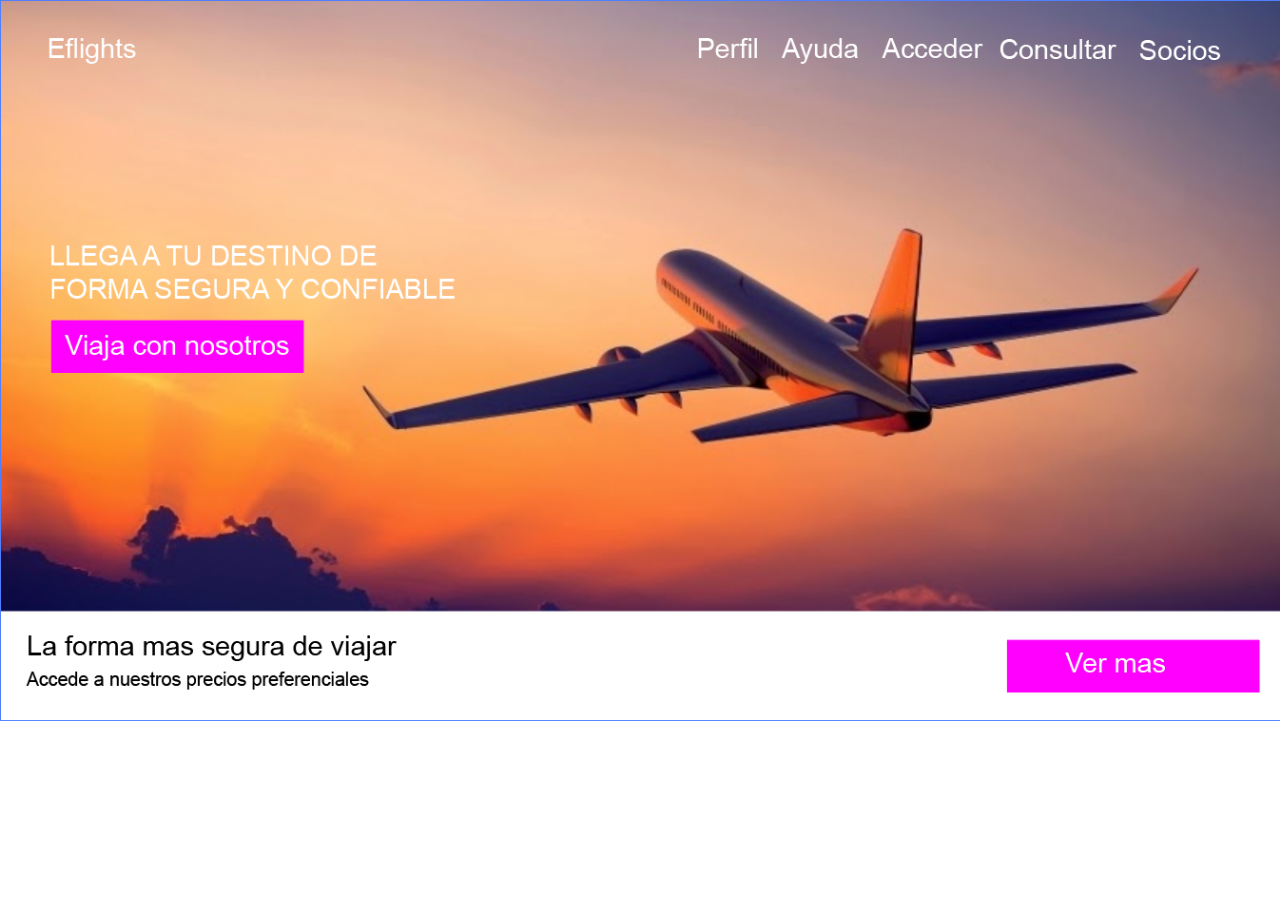
<file: index.html>
<!DOCTYPE html>
<html lang="en">
<head>
    <meta charset="UTF-8">
    <meta http-equiv="X-UA-Compatible" content="IE=edge">
    <meta name="viewport" content="width=device-width, initial-scale=1.0">
    <link rel="stylesheet" href="style.css">
    <title>Index</title>
</head>
<body>
    <img class="imagen" src="./imagenes/Index.png" alt="">
</body>
</html>
</file>
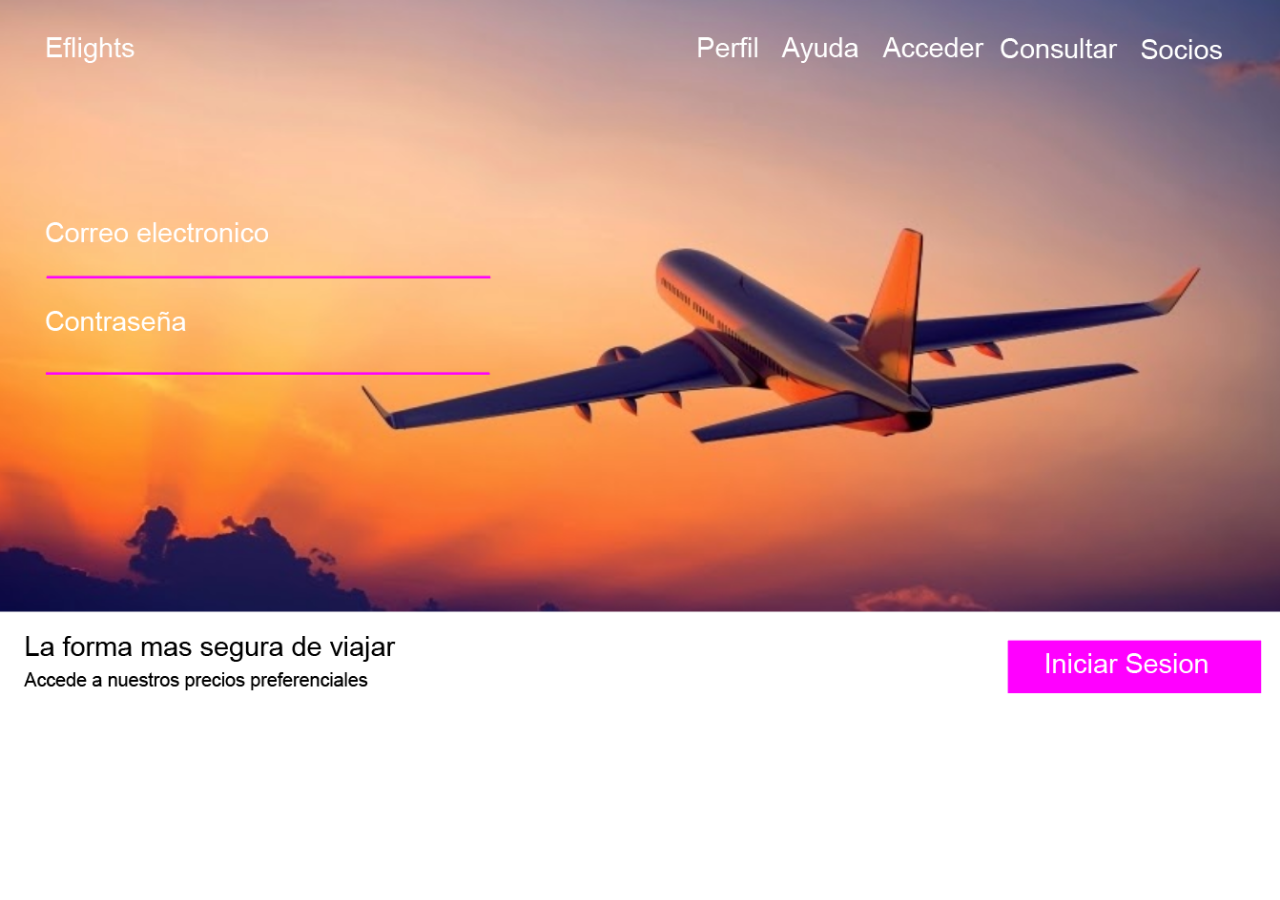
<file: acceder.html>
<!DOCTYPE html>
<html lang="en">
<head>
    <meta charset="UTF-8">
    <meta http-equiv="X-UA-Compatible" content="IE=edge">
    <meta name="viewport" content="width=device-width, initial-scale=1.0">
    <link rel="stylesheet" href="style.css">
    <title>Index</title>
</head>
<body>
    <img class="imagen" src="./imagenes/acceder.png" alt="">
</body>
</html>
</file>
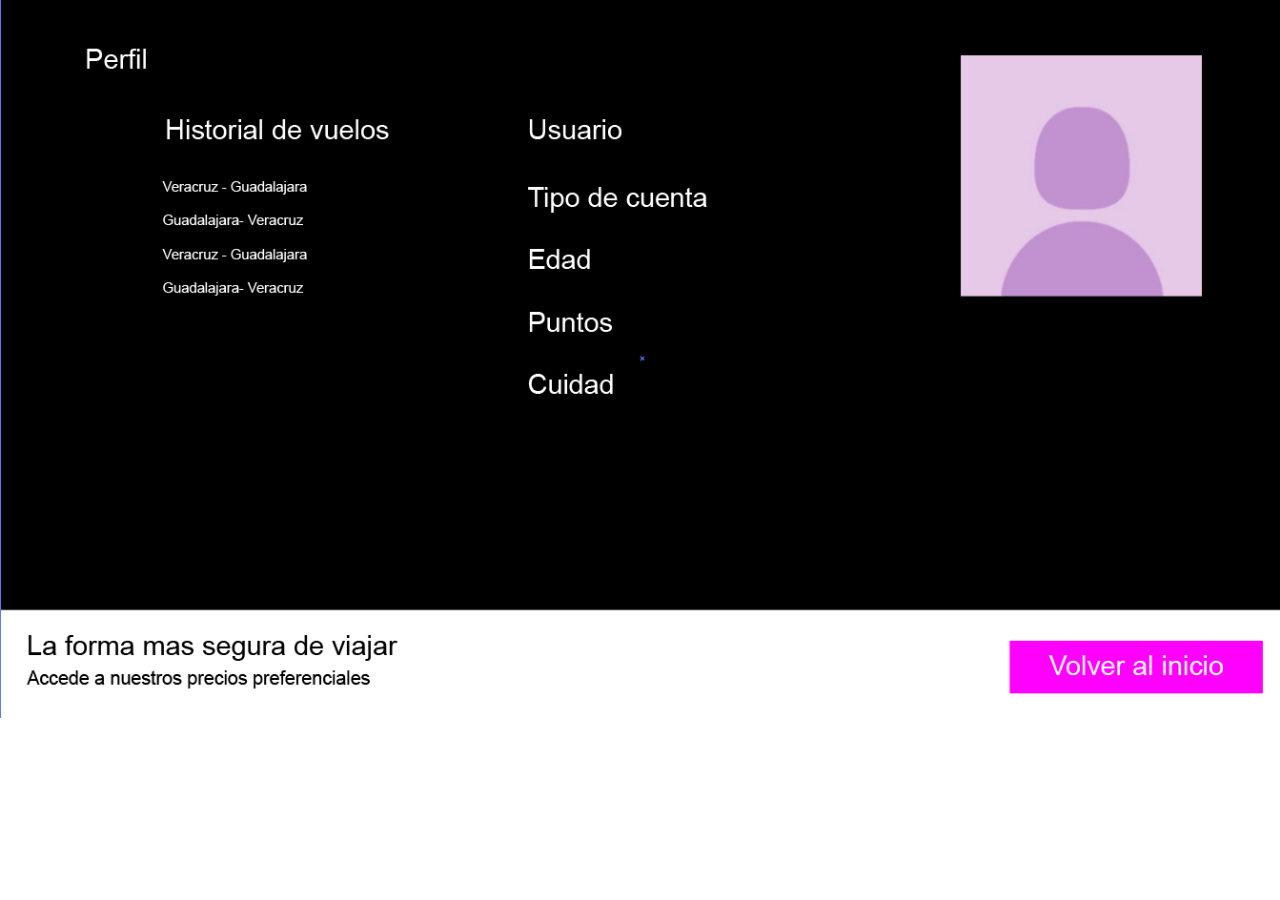
<file: cuenta.html>
<!DOCTYPE html>
<html lang="en">
<head>
    <meta charset="UTF-8">
    <meta http-equiv="X-UA-Compatible" content="IE=edge">
    <meta name="viewport" content="width=device-width, initial-scale=1.0">
    <link rel="stylesheet" href="style.css">
    <title>Index</title>
</head>
<body>
    <img class="imagen" src="./imagenes/cuenta.png" alt="">
</body>
</html>
</file>
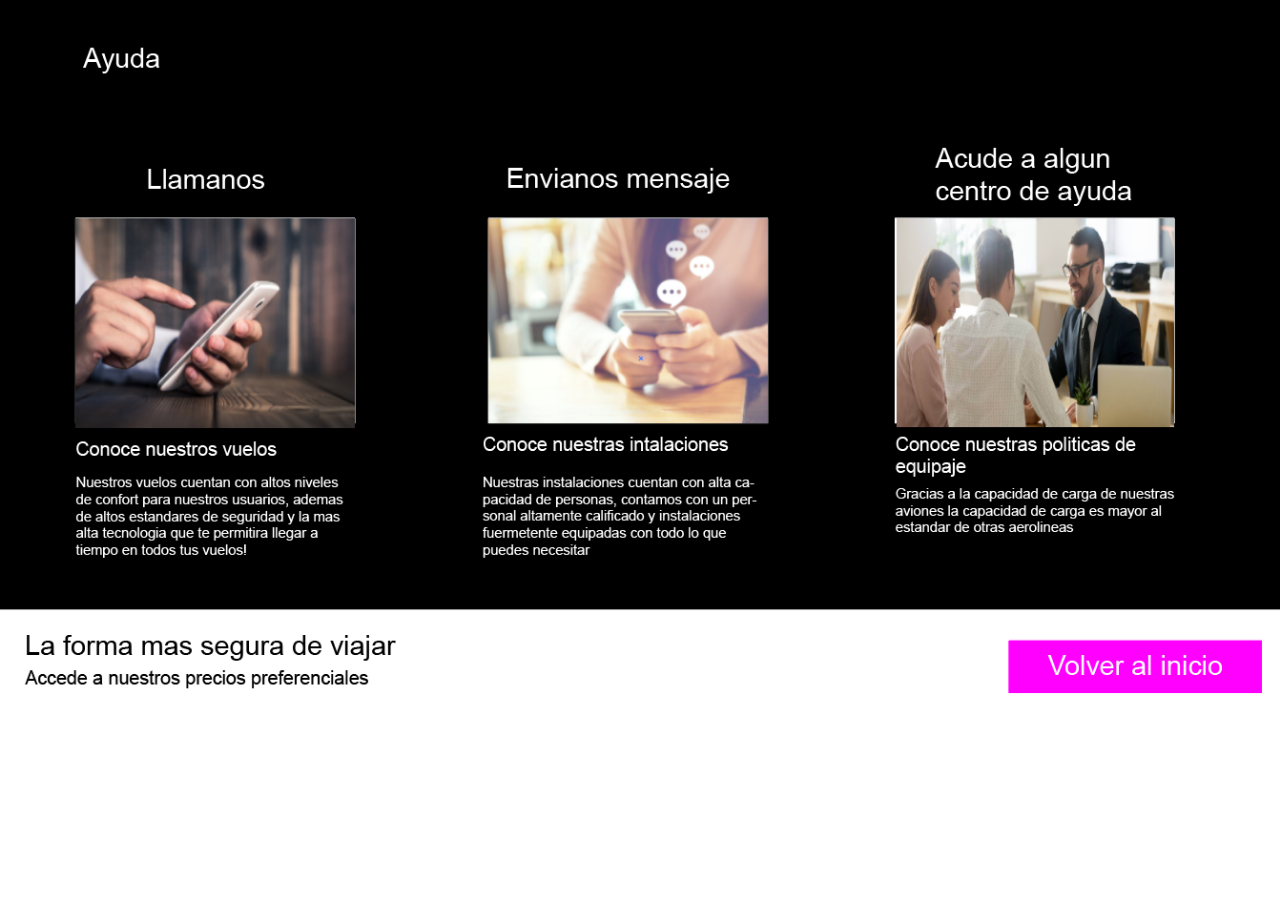
<file: datos.html>
<!DOCTYPE html>
<html lang="en">
<head>
    <meta charset="UTF-8">
    <meta http-equiv="X-UA-Compatible" content="IE=edge">
    <meta name="viewport" content="width=device-width, initial-scale=1.0">
    <link rel="stylesheet" href="style.css">
    <title>Index</title>
</head>
<body>
    <img class="imagen" src="./imagenes/Datos.png" alt="">
</body>
</html>
</file>
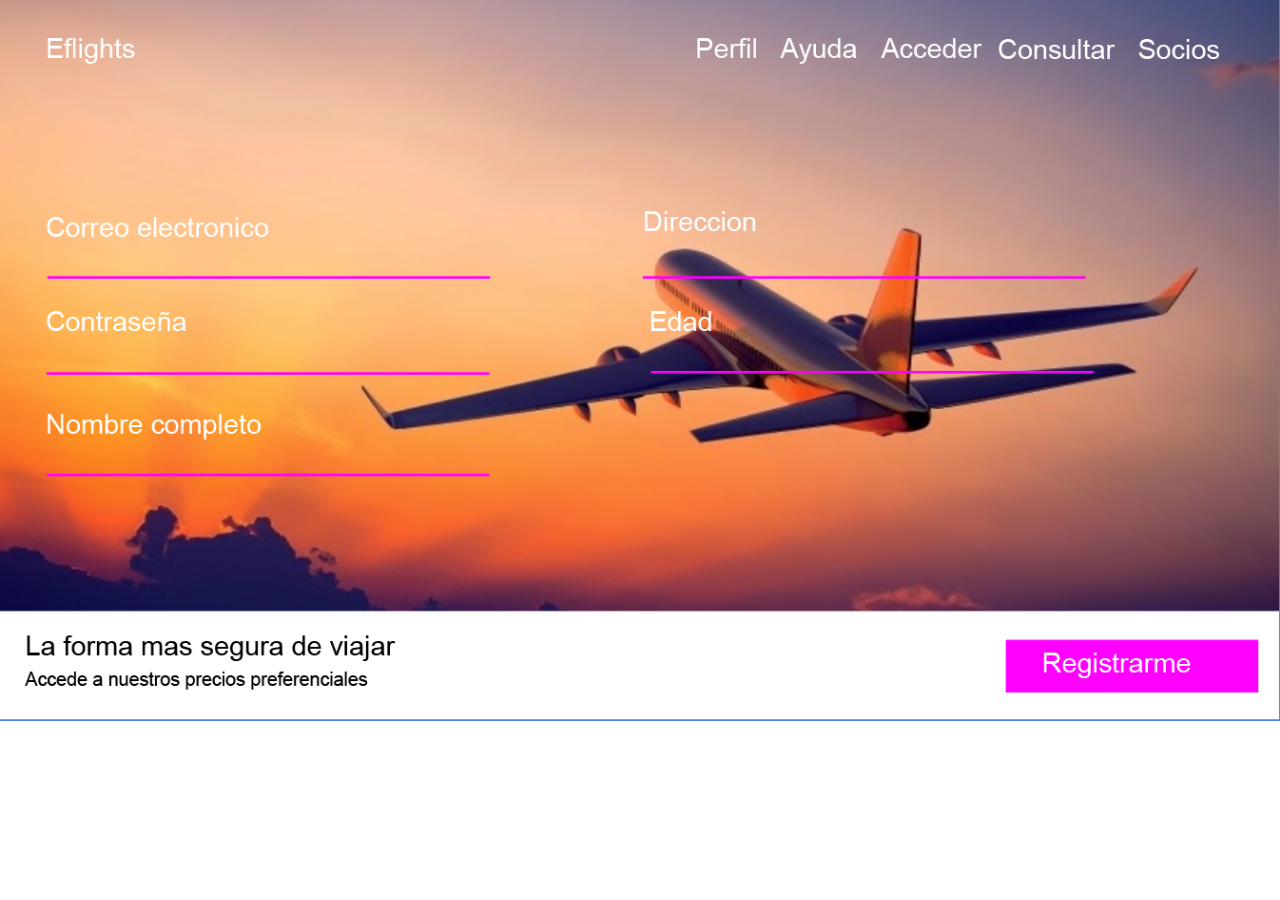
<file: registrar.html>
<!DOCTYPE html>
<html lang="en">
<head>
    <meta charset="UTF-8">
    <meta http-equiv="X-UA-Compatible" content="IE=edge">
    <meta name="viewport" content="width=device-width, initial-scale=1.0">
    <link rel="stylesheet" href="style.css">
    <title>Index</title>
</head>
<body>
    <img class="imagen" src="./imagenes/registrar.png" alt="">
</body>
</html>
</file>
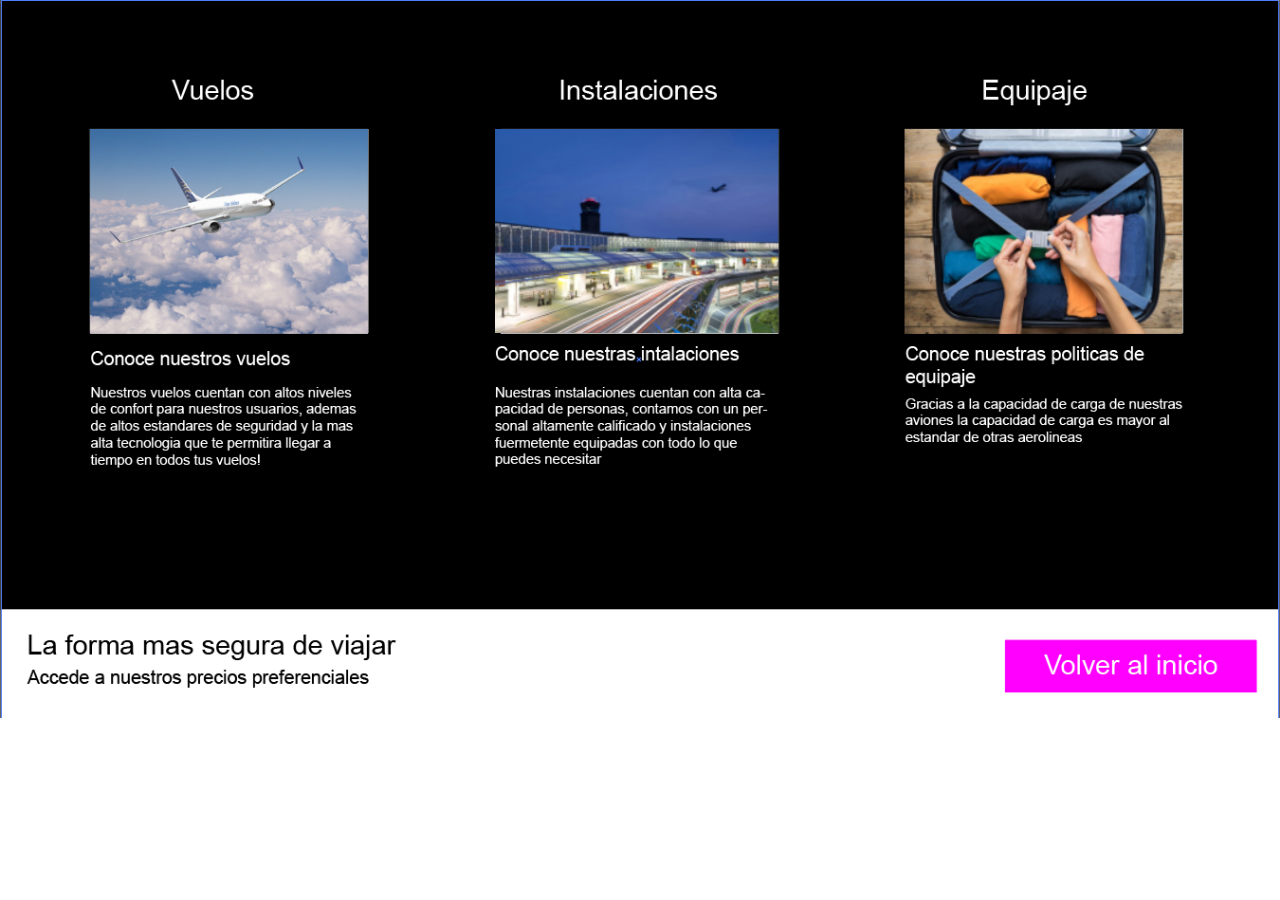
<file: vuelos.html>
<!DOCTYPE html>
<html lang="en">
<head>
    <meta charset="UTF-8">
    <meta http-equiv="X-UA-Compatible" content="IE=edge">
    <meta name="viewport" content="width=device-width, initial-scale=1.0">
    <link rel="stylesheet" href="style.css">
    <title>Index</title>
</head>
<body>
    <img class="imagen" src="./imagenes/vuelos.png" alt="">
</body>
</html>
</file>
<file: style.css>
body {
    margin: 0;
    padding: 0;
    font-size: 13px;
    font-family: Arial, Helvetica, sans-serif;
}





.imagen {
    width: 100%;
}
</file>
